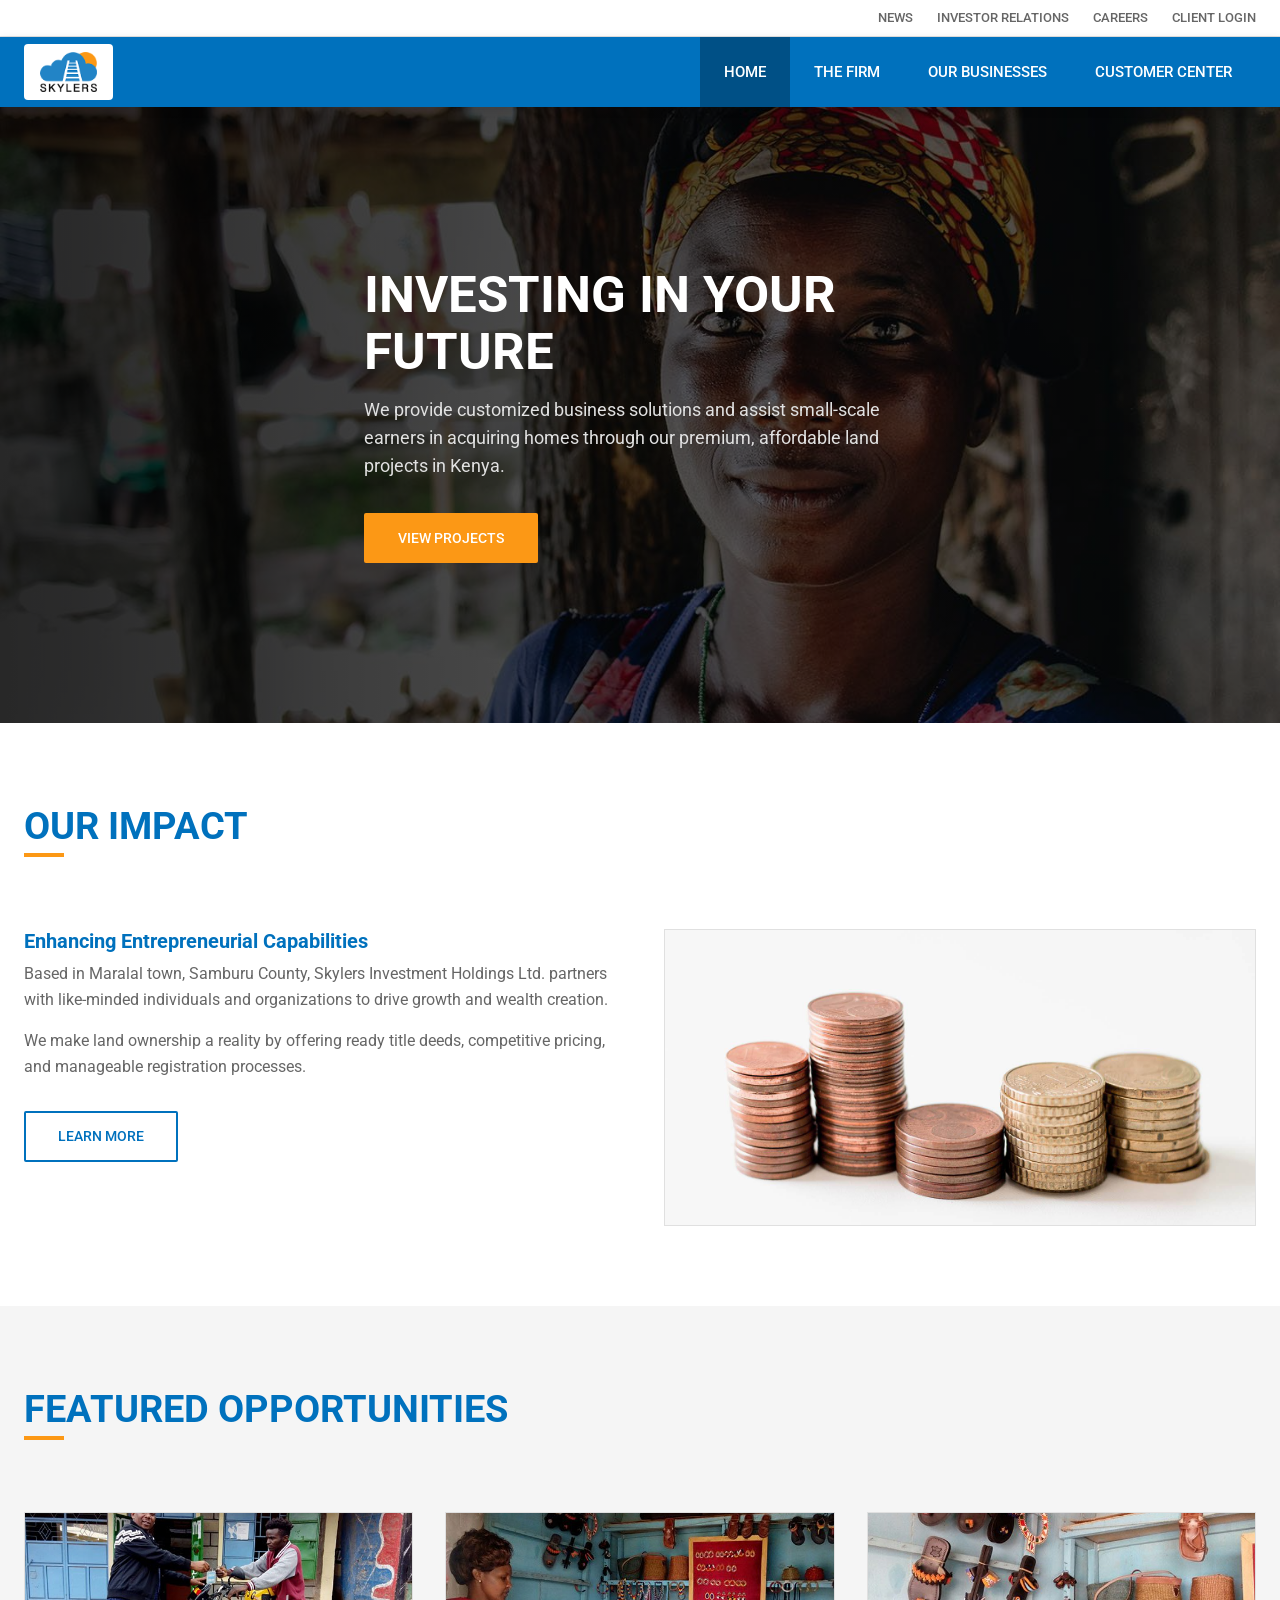
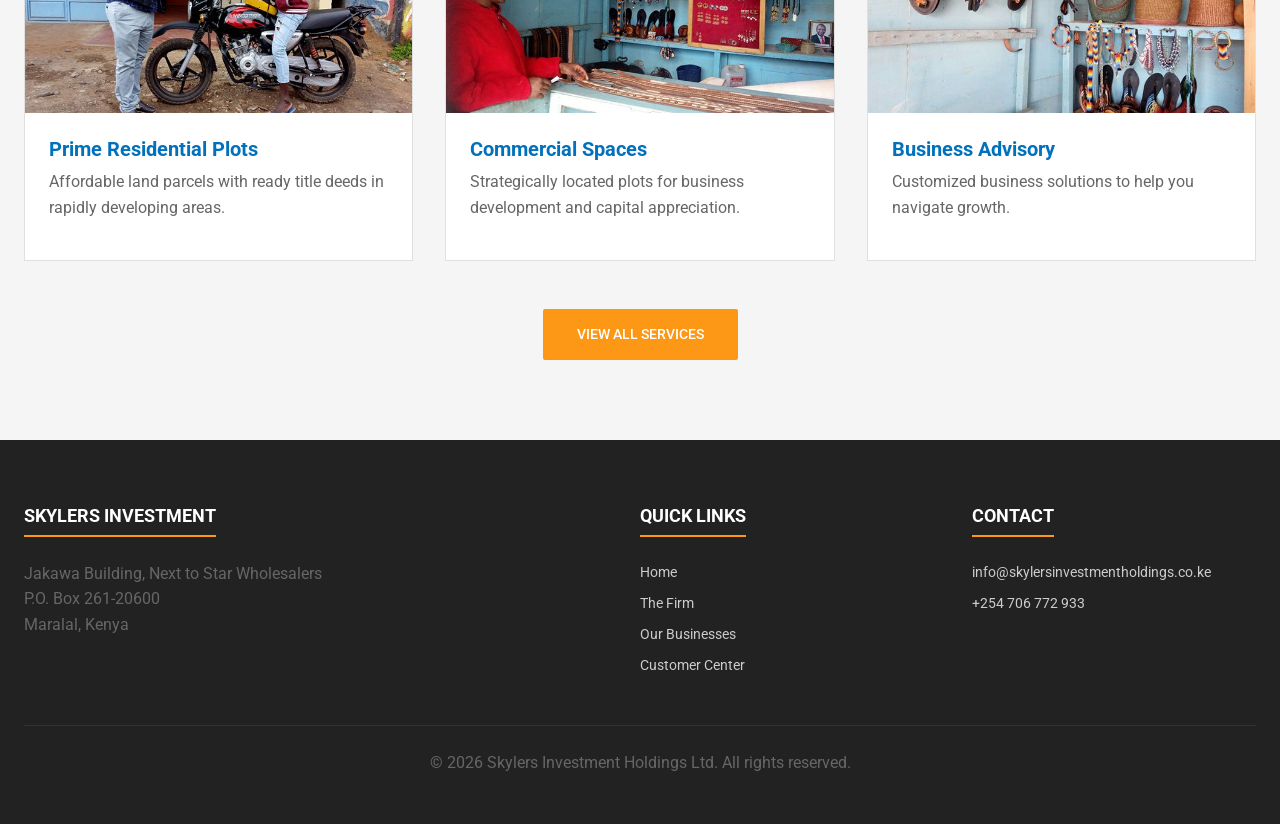
<file: index.html>
<!DOCTYPE html>
<html lang="en">
<head>
    <meta charset="UTF-8">
    <meta name="viewport" content="width=device-width, initial-scale=1.0">
    <title>Skylers Investment Holdings Ltd.</title>
    <meta name="description" content="Skylers Investment Holdings Ltd. is an investments and business development firm based in Maralal, Kenya, offering customized business solutions and affordable land projects.">
    <link rel="stylesheet" href="style.css">
</head>
<body>
    <!-- Top Bar -->
    <div class="top-bar">
        <div class="container top-bar-content">
            <a href="#">News</a>
            <a href="#">Investor Relations</a>
            <a href="#">Careers</a>
            <a href="#">Client Login</a>
        </div>
    </div>

    <!-- Main Header -->
    <header class="header">
        <div class="container nav">
            <a href="index.html" class="logo-container">
                <img src="site-logo.png" alt="Skylers Logo" class="logo-img">
            </a>
            <button class="mobile-menu-btn" aria-label="Toggle menu">☰</button>
            <nav class="nav-links">
                <a href="index.html" class="active">Home</a>
                <a href="about.html">The Firm</a>
                <a href="services.html">Our Businesses</a>
                <a href="contact.html">Customer Center</a>
            </nav>
        </div>
    </header>

    <!-- Hero Section -->
    <section class="hero">
        <img src="business-woman.jpg" alt="Business Solutions" class="hero-bg">
        <div class="container hero-content">
            <h1>Investing in Your Future</h1>
            <p>We provide customized business solutions and assist small-scale earners in acquiring homes through our premium, affordable land projects in Kenya.</p>
            <a href="services.html" class="btn btn-primary">View Projects</a>
        </div>
    </section>

    <!-- Main Content Grid -->
    <section class="section section-white">
        <div class="container">
            <div class="section-header">
                <h2>Our Impact</h2>
            </div>
            <div class="grid-2">
                <div>
                    <h3 style="color: var(--primary);">Enhancing Entrepreneurial Capabilities</h3>
                    <p>Based in Maralal town, Samburu County, Skylers Investment Holdings Ltd. partners with like-minded individuals and organizations to drive growth and wealth creation.</p>
                    <p>We make land ownership a reality by offering ready title deeds, competitive pricing, and manageable registration processes.</p>
                    <a href="about.html" class="btn btn-outline" style="margin-top: 1rem;">Learn More</a>
                </div>
                <div>
                    <img src="coins.jpg" alt="Investment Growth" style="width: 100%; border: 1px solid var(--border);">
                </div>
            </div>
        </div>
    </section>

    <!-- Featured Projects -->
    <section class="section">
        <div class="container">
            <div class="section-header">
                <h2>Featured Opportunities</h2>
            </div>
            <div class="grid-3">
                <div class="card">
                    <div class="card-img-wrapper">
                        <img src="1.jpg" alt="Prime Land Project">
                    </div>
                    <div class="card-body">
                        <h3>Prime Residential Plots</h3>
                        <p>Affordable land parcels with ready title deeds in rapidly developing areas.</p>
                    </div>
                </div>
                <div class="card">
                    <div class="card-img-wrapper">
                        <img src="2.jpg" alt="Commercial Land">
                    </div>
                    <div class="card-body">
                        <h3>Commercial Spaces</h3>
                        <p>Strategically located plots for business development and capital appreciation.</p>
                    </div>
                </div>
                <div class="card">
                    <div class="card-img-wrapper">
                        <img src="3.jpg" alt="Business Solutions">
                    </div>
                    <div class="card-body">
                        <h3>Business Advisory</h3>
                        <p>Customized business solutions to help you navigate growth.</p>
                    </div>
                </div>
            </div>
            <div style="text-align: center; margin-top: 3rem;">
                <a href="services.html" class="btn btn-primary">View All Services</a>
            </div>
        </div>
    </section>

    <!-- Footer -->
    <footer class="footer">
        <div class="container">
            <div class="footer-grid">
                <div class="footer-col">
                    <h3>Skylers Investment</h3>
                    <p>Jakawa Building, Next to Star Wholesalers<br>P.O. Box 261-20600<br>Maralal, Kenya</p>
                </div>
                <div class="footer-col">
                    <h3>Quick Links</h3>
                    <div class="footer-links">
                        <a href="index.html">Home</a>
                        <a href="about.html">The Firm</a>
                        <a href="services.html">Our Businesses</a>
                        <a href="contact.html">Customer Center</a>
                    </div>
                </div>
                <div class="footer-col">
                    <h3>Contact</h3>
                    <div class="footer-links">
                        <a href="mailto:info@skylersinvestmentholdings.co.ke">info@skylersinvestmentholdings.co.ke</a>
                        <a href="tel:+254706772933">+254 706 772 933</a>
                    </div>
                </div>
            </div>
            <div class="footer-bottom">
                <p>&copy; 2026 Skylers Investment Holdings Ltd. All rights reserved.</p>
            </div>
        </div>
    </footer>

    <script src="script.js"></script>
</body>
</html>
</file>
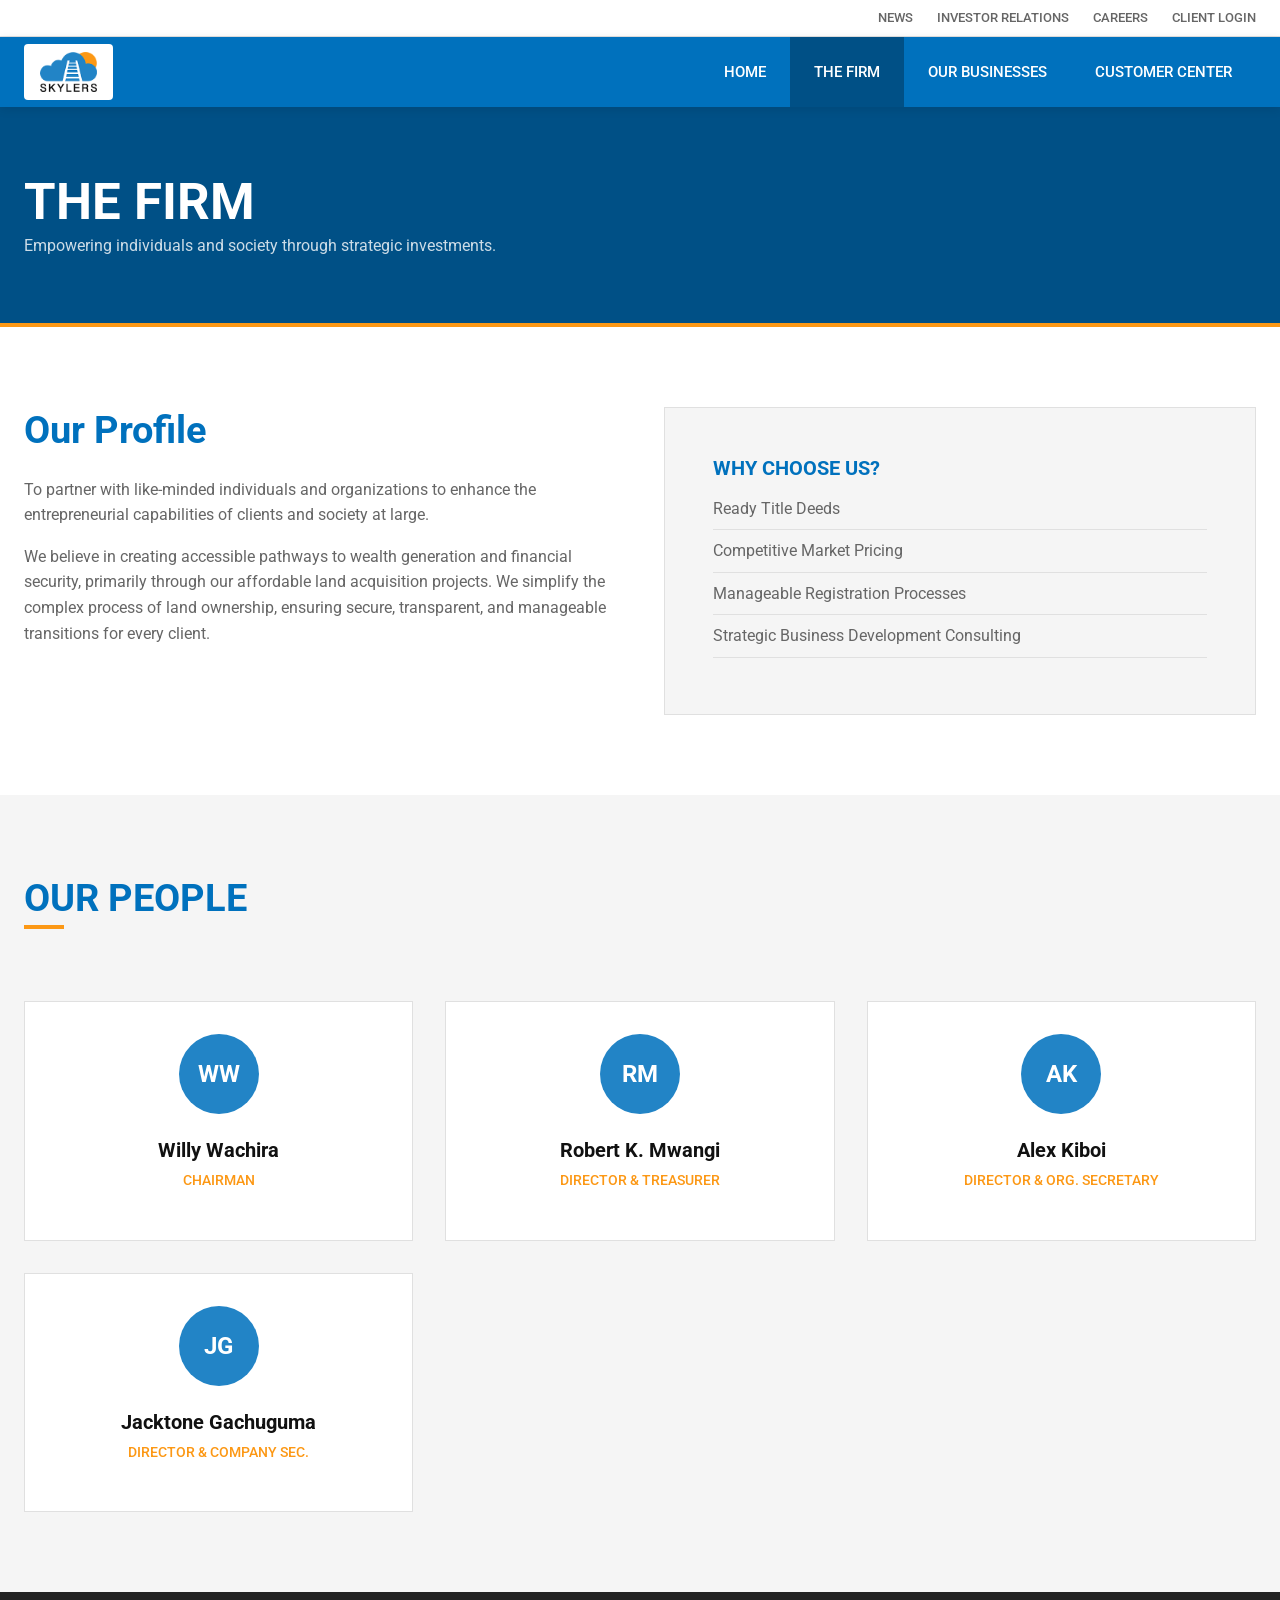
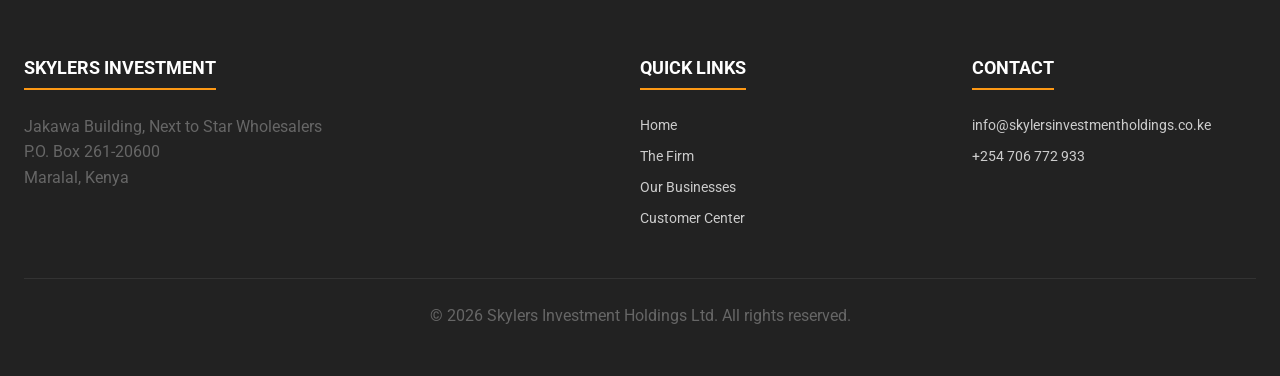
<file: about.html>
<!DOCTYPE html>
<html lang="en">
<head>
    <meta charset="UTF-8">
    <meta name="viewport" content="width=device-width, initial-scale=1.0">
    <title>The Firm | Skylers Investment Holdings Ltd.</title>
    <meta name="description" content="Learn about Skylers Investment Holdings Ltd., our mission, and our board of directors based in Samburu County, Kenya.">
    <link rel="stylesheet" href="style.css">
</head>
<body>
    <!-- Top Bar -->
    <div class="top-bar">
        <div class="container top-bar-content">
            <a href="#">News</a>
            <a href="#">Investor Relations</a>
            <a href="#">Careers</a>
            <a href="#">Client Login</a>
        </div>
    </div>

    <!-- Main Header -->
    <header class="header">
        <div class="container nav">
            <a href="index.html" class="logo-container">
                <img src="site-logo.png" alt="Skylers Logo" class="logo-img">
            </a>
            <button class="mobile-menu-btn" aria-label="Toggle menu">☰</button>
            <nav class="nav-links">
                <a href="index.html">Home</a>
                <a href="about.html" class="active">The Firm</a>
                <a href="services.html">Our Businesses</a>
                <a href="contact.html">Customer Center</a>
            </nav>
        </div>
    </header>

    <!-- Page Header -->
    <section class="page-header">
        <div class="container">
            <h1>The Firm</h1>
            <p style="color: rgba(255,255,255,0.8); margin-bottom: 0;">Empowering individuals and society through strategic investments.</p>
        </div>
    </section>

    <!-- Mission & Vision -->
    <section class="section section-white">
        <div class="container grid-2">
            <div>
                <h2 style="color: var(--primary);">Our Profile</h2>
                <p>To partner with like-minded individuals and organizations to enhance the entrepreneurial capabilities of clients and society at large.</p>
                <p>We believe in creating accessible pathways to wealth generation and financial security, primarily through our affordable land acquisition projects. We simplify the complex process of land ownership, ensuring secure, transparent, and manageable transitions for every client.</p>
            </div>
            <div style="background-color: var(--bg-main); padding: 3rem; border: 1px solid var(--border);">
                <h3 style="color: var(--primary); text-transform: uppercase;">Why Choose Us?</h3>
                <ul style="margin-top: 1rem; color: var(--text-muted);">
                    <li style="margin-bottom: 0.5rem; padding-bottom: 0.5rem; border-bottom: 1px solid var(--border);">Ready Title Deeds</li>
                    <li style="margin-bottom: 0.5rem; padding-bottom: 0.5rem; border-bottom: 1px solid var(--border);">Competitive Market Pricing</li>
                    <li style="margin-bottom: 0.5rem; padding-bottom: 0.5rem; border-bottom: 1px solid var(--border);">Manageable Registration Processes</li>
                    <li style="margin-bottom: 0.5rem; padding-bottom: 0.5rem; border-bottom: 1px solid var(--border);">Strategic Business Development Consulting</li>
                </ul>
            </div>
        </div>
    </section>

    <!-- Leadership -->
    <section class="section">
        <div class="container">
            <div class="section-header">
                <h2>Our People</h2>
            </div>
            <div class="grid-3">
                <div class="card" style="text-align: center; padding: 2rem;">
                    <div style="width: 80px; height: 80px; background-color: var(--primary-light); color: white; border-radius: 50%; display: flex; align-items: center; justify-content: center; font-size: 1.5rem; margin: 0 auto 1.5rem auto; font-weight: bold;">WW</div>
                    <h3>Willy Wachira</h3>
                    <p style="color: var(--accent); font-weight: 500; text-transform: uppercase; font-size: 0.85rem;">Chairman</p>
                </div>
                <div class="card" style="text-align: center; padding: 2rem;">
                    <div style="width: 80px; height: 80px; background-color: var(--primary-light); color: white; border-radius: 50%; display: flex; align-items: center; justify-content: center; font-size: 1.5rem; margin: 0 auto 1.5rem auto; font-weight: bold;">RM</div>
                    <h3>Robert K. Mwangi</h3>
                    <p style="color: var(--accent); font-weight: 500; text-transform: uppercase; font-size: 0.85rem;">Director & Treasurer</p>
                </div>
                <div class="card" style="text-align: center; padding: 2rem;">
                    <div style="width: 80px; height: 80px; background-color: var(--primary-light); color: white; border-radius: 50%; display: flex; align-items: center; justify-content: center; font-size: 1.5rem; margin: 0 auto 1.5rem auto; font-weight: bold;">AK</div>
                    <h3>Alex Kiboi</h3>
                    <p style="color: var(--accent); font-weight: 500; text-transform: uppercase; font-size: 0.85rem;">Director & Org. Secretary</p>
                </div>
                <div class="card" style="text-align: center; padding: 2rem;">
                    <div style="width: 80px; height: 80px; background-color: var(--primary-light); color: white; border-radius: 50%; display: flex; align-items: center; justify-content: center; font-size: 1.5rem; margin: 0 auto 1.5rem auto; font-weight: bold;">JG</div>
                    <h3>Jacktone Gachuguma</h3>
                    <p style="color: var(--accent); font-weight: 500; text-transform: uppercase; font-size: 0.85rem;">Director & Company Sec.</p>
                </div>
            </div>
        </div>
    </section>

    <!-- Footer -->
    <footer class="footer">
        <div class="container">
            <div class="footer-grid">
                <div class="footer-col">
                    <h3>Skylers Investment</h3>
                    <p>Jakawa Building, Next to Star Wholesalers<br>P.O. Box 261-20600<br>Maralal, Kenya</p>
                </div>
                <div class="footer-col">
                    <h3>Quick Links</h3>
                    <div class="footer-links">
                        <a href="index.html">Home</a>
                        <a href="about.html">The Firm</a>
                        <a href="services.html">Our Businesses</a>
                        <a href="contact.html">Customer Center</a>
                    </div>
                </div>
                <div class="footer-col">
                    <h3>Contact</h3>
                    <div class="footer-links">
                        <a href="mailto:info@skylersinvestmentholdings.co.ke">info@skylersinvestmentholdings.co.ke</a>
                        <a href="tel:+254706772933">+254 706 772 933</a>
                    </div>
                </div>
            </div>
            <div class="footer-bottom">
                <p>&copy; 2026 Skylers Investment Holdings Ltd. All rights reserved.</p>
            </div>
        </div>
    </footer>

    <script src="script.js"></script>
</body>
</html>
</file>
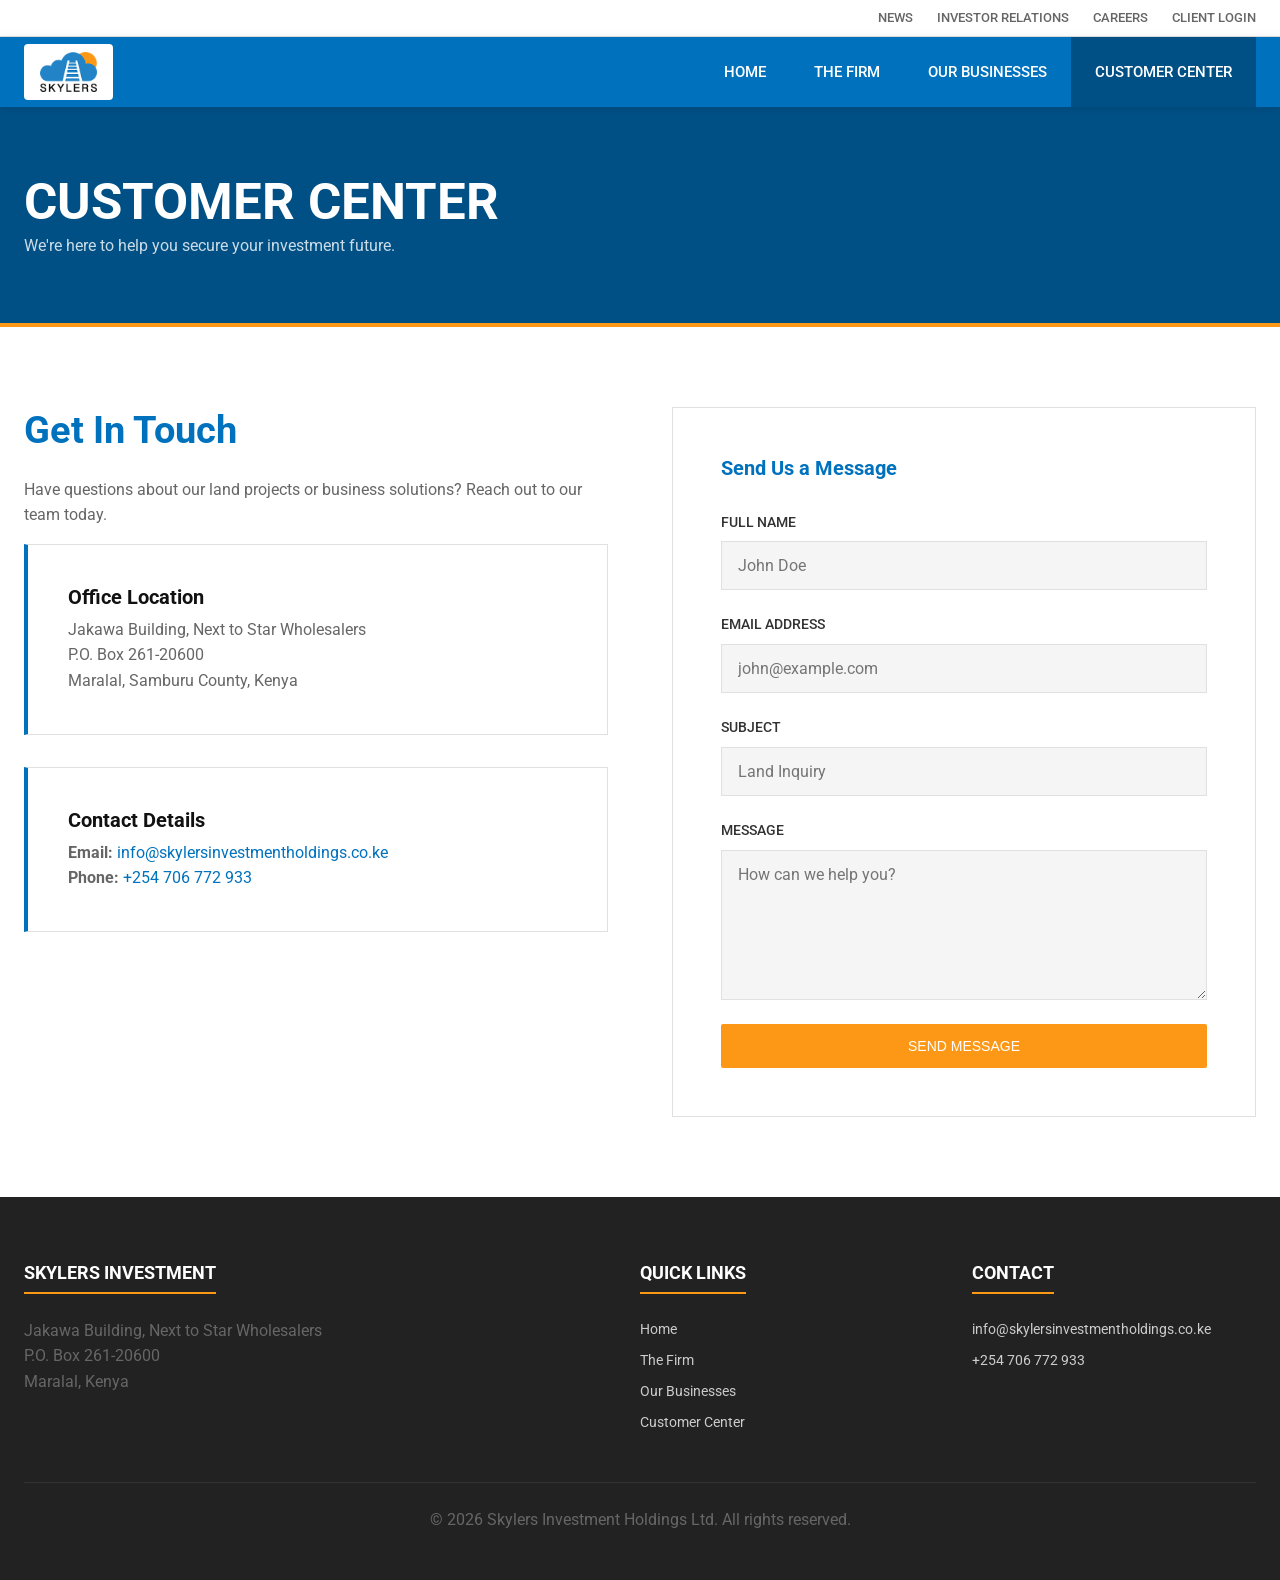
<file: contact.html>
<!DOCTYPE html>
<html lang="en">
<head>
    <meta charset="UTF-8">
    <meta name="viewport" content="width=device-width, initial-scale=1.0">
    <title>Customer Center | Skylers Investment Holdings Ltd.</title>
    <meta name="description" content="Contact Skylers Investment Holdings Ltd. via email or phone. Visit our office at Jakawa Building, Maralal, Kenya.">
    <link rel="stylesheet" href="style.css">
    <style>
        .contact-grid {
            display: grid;
            grid-template-columns: 1fr 1fr;
            gap: 4rem;
        }
        .contact-info-card {
            background-color: var(--bg-white);
            padding: 2.5rem;
            border: 1px solid var(--border);
            margin-bottom: 2rem;
            border-left: 4px solid var(--primary);
        }
        .contact-form {
            display: flex;
            flex-direction: column;
            gap: 1.5rem;
        }
        .form-group {
            display: flex;
            flex-direction: column;
            gap: 0.5rem;
        }
        .form-group label {
            font-weight: 500;
            color: var(--text-main);
            text-transform: uppercase;
            font-size: 0.85rem;
        }
        .form-control {
            padding: 0.875rem 1rem;
            border: 1px solid var(--border);
            background-color: var(--bg-main);
            font-family: inherit;
            font-size: 1rem;
            transition: var(--transition);
        }
        .form-control:focus {
            outline: none;
            border-color: var(--primary);
            background-color: var(--bg-white);
        }
        textarea.form-control {
            resize: vertical;
            min-height: 150px;
        }
        @media (max-width: 768px) {
            .contact-grid {
                grid-template-columns: 1fr;
            }
        }
    </style>
</head>
<body>
    <!-- Top Bar -->
    <div class="top-bar">
        <div class="container top-bar-content">
            <a href="#">News</a>
            <a href="#">Investor Relations</a>
            <a href="#">Careers</a>
            <a href="#">Client Login</a>
        </div>
    </div>

    <!-- Main Header -->
    <header class="header">
        <div class="container nav">
            <a href="index.html" class="logo-container">
                <img src="site-logo.png" alt="Skylers Logo" class="logo-img">
            </a>
            <button class="mobile-menu-btn" aria-label="Toggle menu">☰</button>
            <nav class="nav-links">
                <a href="index.html">Home</a>
                <a href="about.html">The Firm</a>
                <a href="services.html">Our Businesses</a>
                <a href="contact.html" class="active">Customer Center</a>
            </nav>
        </div>
    </header>

    <!-- Page Header -->
    <section class="page-header">
        <div class="container">
            <h1>Customer Center</h1>
            <p style="color: rgba(255,255,255,0.8); margin-bottom: 0;">We're here to help you secure your investment future.</p>
        </div>
    </section>

    <!-- Contact Section -->
    <section class="section section-white">
        <div class="container contact-grid">
            <div>
                <h2 style="color: var(--primary);">Get In Touch</h2>
                <p>Have questions about our land projects or business solutions? Reach out to our team today.</p>
                
                <div class="contact-info-card">
                    <h3 style="margin-bottom: 0.5rem;">Office Location</h3>
                    <p style="margin-bottom: 0;">Jakawa Building, Next to Star Wholesalers<br>P.O. Box 261-20600<br>Maralal, Samburu County, Kenya</p>
                </div>
                
                <div class="contact-info-card">
                    <h3 style="margin-bottom: 0.5rem;">Contact Details</h3>
                    <p style="margin-bottom: 0;">
                        <strong>Email:</strong> <a href="mailto:info@skylersinvestmentholdings.co.ke" style="color: var(--primary);">info@skylersinvestmentholdings.co.ke</a><br>
                        <strong>Phone:</strong> <a href="tel:+254706772933" style="color: var(--primary);">+254 706 772 933</a>
                    </p>
                </div>
            </div>
            
            <div>
                <div style="background-color: var(--bg-white); padding: 3rem; border: 1px solid var(--border);">
                    <h3 style="margin-bottom: 2rem; color: var(--primary);">Send Us a Message</h3>
                    <form class="contact-form" action="#" method="POST" onsubmit="event.preventDefault(); alert('Thank you for your message. We will get back to you shortly.');">
                        <div class="form-group">
                            <label for="name">Full Name</label>
                            <input type="text" id="name" class="form-control" required placeholder="John Doe">
                        </div>
                        <div class="form-group">
                            <label for="email">Email Address</label>
                            <input type="email" id="email" class="form-control" required placeholder="john@example.com">
                        </div>
                        <div class="form-group">
                            <label for="subject">Subject</label>
                            <input type="text" id="subject" class="form-control" required placeholder="Land Inquiry">
                        </div>
                        <div class="form-group">
                            <label for="message">Message</label>
                            <textarea id="message" class="form-control" required placeholder="How can we help you?"></textarea>
                        </div>
                        <button type="submit" class="btn btn-primary" style="width: 100%;">Send Message</button>
                    </form>
                </div>
            </div>
        </div>
    </section>

    <!-- Footer -->
    <footer class="footer">
        <div class="container">
            <div class="footer-grid">
                <div class="footer-col">
                    <h3>Skylers Investment</h3>
                    <p>Jakawa Building, Next to Star Wholesalers<br>P.O. Box 261-20600<br>Maralal, Kenya</p>
                </div>
                <div class="footer-col">
                    <h3>Quick Links</h3>
                    <div class="footer-links">
                        <a href="index.html">Home</a>
                        <a href="about.html">The Firm</a>
                        <a href="services.html">Our Businesses</a>
                        <a href="contact.html">Customer Center</a>
                    </div>
                </div>
                <div class="footer-col">
                    <h3>Contact</h3>
                    <div class="footer-links">
                        <a href="mailto:info@skylersinvestmentholdings.co.ke">info@skylersinvestmentholdings.co.ke</a>
                        <a href="tel:+254706772933">+254 706 772 933</a>
                    </div>
                </div>
            </div>
            <div class="footer-bottom">
                <p>&copy; 2026 Skylers Investment Holdings Ltd. All rights reserved.</p>
            </div>
        </div>
    </footer>

    <script src="script.js"></script>
</body>
</html>
</file>
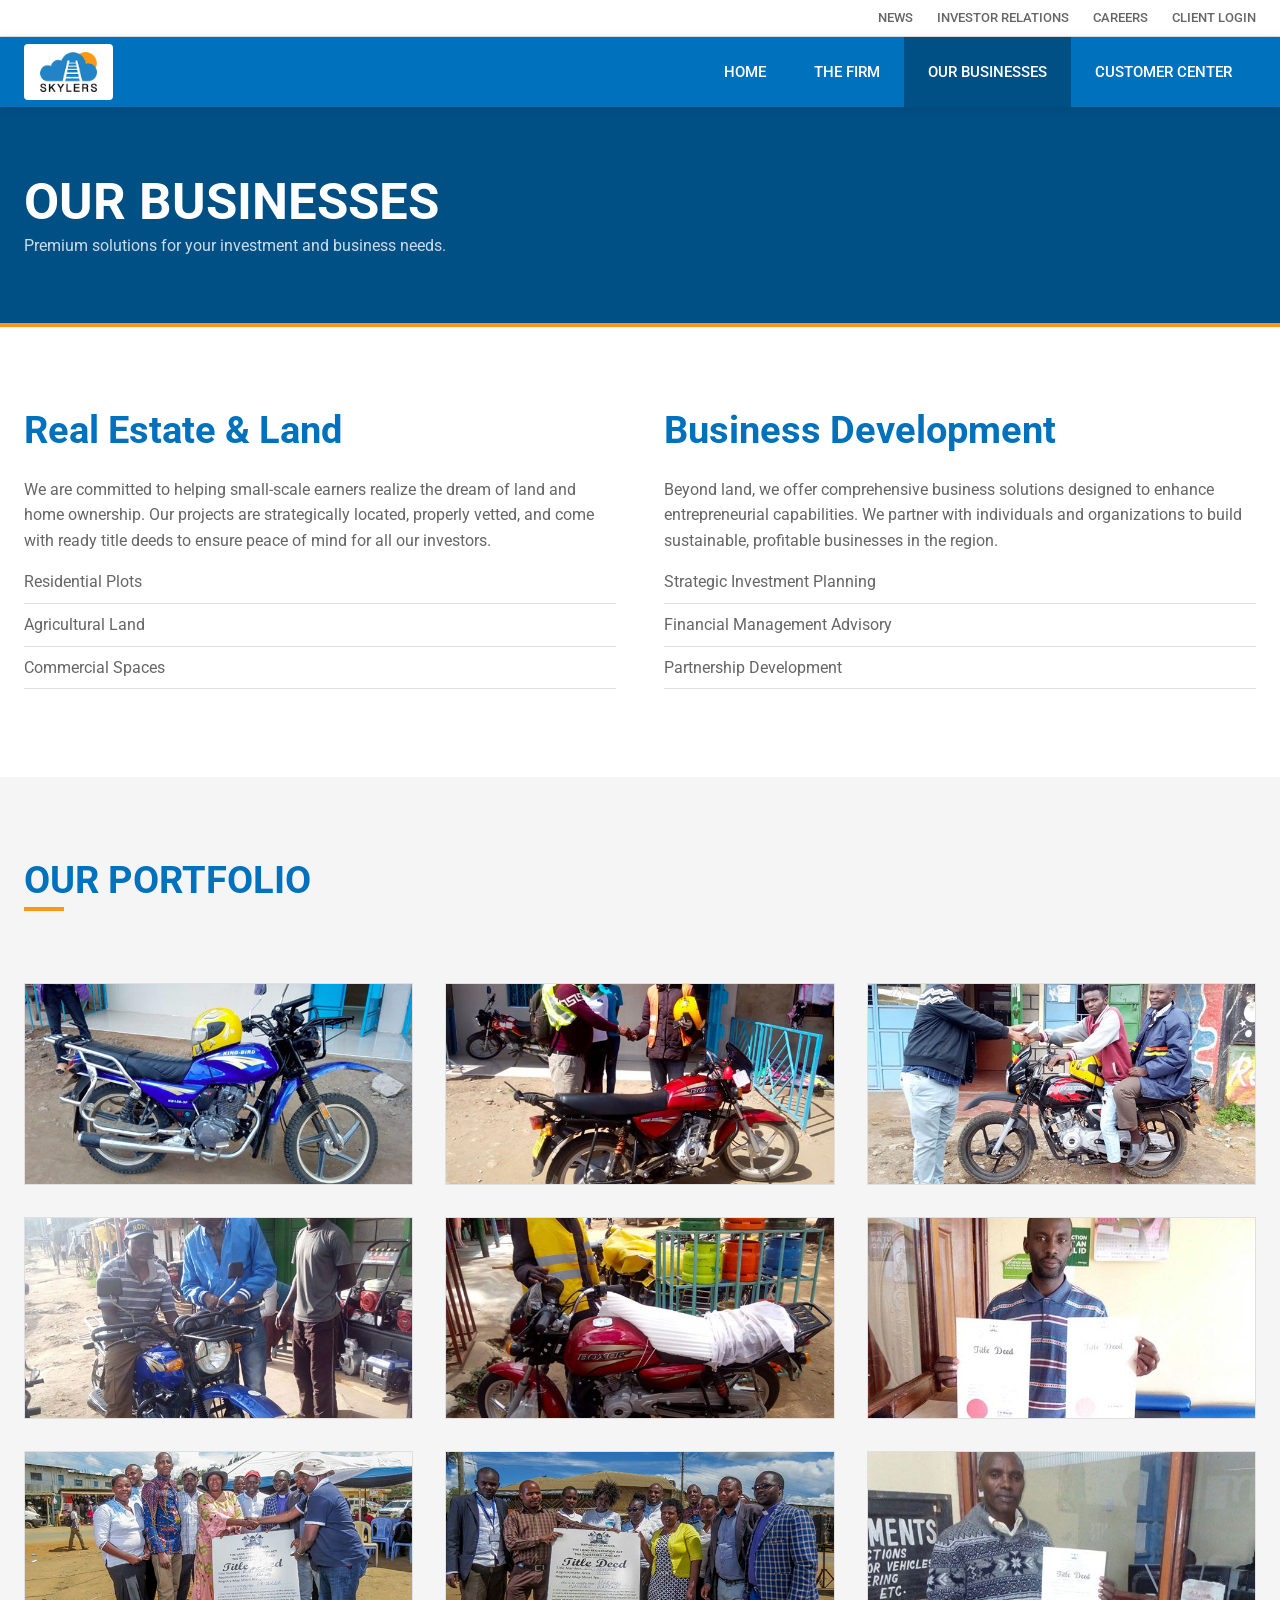
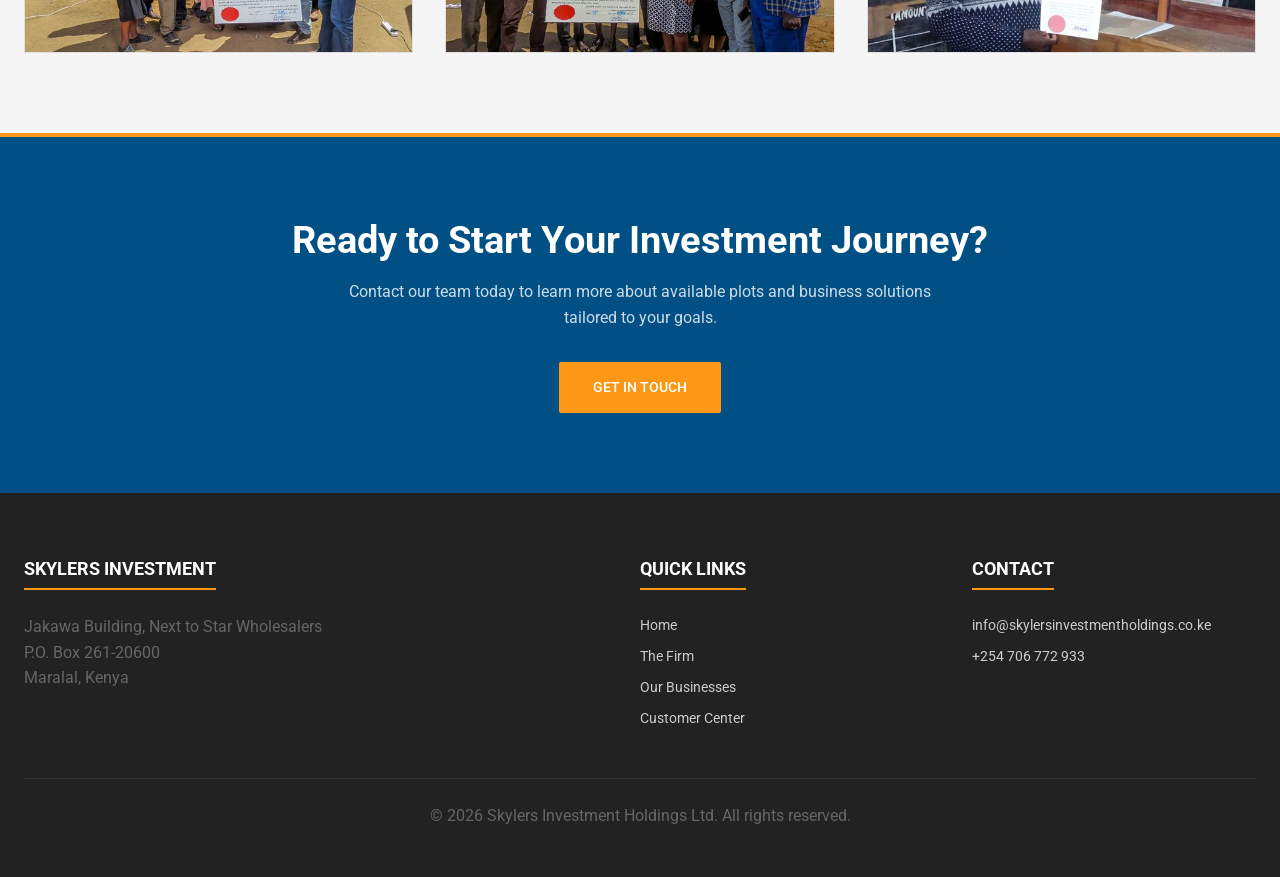
<file: services.html>
<!DOCTYPE html>
<html lang="en">
<head>
    <meta charset="UTF-8">
    <meta name="viewport" content="width=device-width, initial-scale=1.0">
    <title>Our Businesses | Skylers Investment Holdings Ltd.</title>
    <meta name="description" content="Explore our affordable land projects, commercial spaces, and business development services in Samburu County, Kenya.">
    <link rel="stylesheet" href="style.css">
</head>
<body>
    <!-- Top Bar -->
    <div class="top-bar">
        <div class="container top-bar-content">
            <a href="#">News</a>
            <a href="#">Investor Relations</a>
            <a href="#">Careers</a>
            <a href="#">Client Login</a>
        </div>
    </div>

    <!-- Main Header -->
    <header class="header">
        <div class="container nav">
            <a href="index.html" class="logo-container">
                <img src="site-logo.png" alt="Skylers Logo" class="logo-img">
            </a>
            <button class="mobile-menu-btn" aria-label="Toggle menu">☰</button>
            <nav class="nav-links">
                <a href="index.html">Home</a>
                <a href="about.html">The Firm</a>
                <a href="services.html" class="active">Our Businesses</a>
                <a href="contact.html">Customer Center</a>
            </nav>
        </div>
    </header>

    <!-- Page Header -->
    <section class="page-header">
        <div class="container">
            <h1>Our Businesses</h1>
            <p style="color: rgba(255,255,255,0.8); margin-bottom: 0;">Premium solutions for your investment and business needs.</p>
        </div>
    </section>

    <!-- Services Overview -->
    <section class="section section-white">
        <div class="container grid-2">
            <div>
                <h2 style="color: var(--primary);">Real Estate & Land</h2>
                <p>We are committed to helping small-scale earners realize the dream of land and home ownership. Our projects are strategically located, properly vetted, and come with ready title deeds to ensure peace of mind for all our investors.</p>
                <ul style="margin-top: 1rem; color: var(--text-muted);">
                    <li style="margin-bottom: 0.5rem; padding-bottom: 0.5rem; border-bottom: 1px solid var(--border);">Residential Plots</li>
                    <li style="margin-bottom: 0.5rem; padding-bottom: 0.5rem; border-bottom: 1px solid var(--border);">Agricultural Land</li>
                    <li style="margin-bottom: 0.5rem; padding-bottom: 0.5rem; border-bottom: 1px solid var(--border);">Commercial Spaces</li>
                </ul>
            </div>
            <div>
                <h2 style="color: var(--primary);">Business Development</h2>
                <p>Beyond land, we offer comprehensive business solutions designed to enhance entrepreneurial capabilities. We partner with individuals and organizations to build sustainable, profitable businesses in the region.</p>
                <ul style="margin-top: 1rem; color: var(--text-muted);">
                    <li style="margin-bottom: 0.5rem; padding-bottom: 0.5rem; border-bottom: 1px solid var(--border);">Strategic Investment Planning</li>
                    <li style="margin-bottom: 0.5rem; padding-bottom: 0.5rem; border-bottom: 1px solid var(--border);">Financial Management Advisory</li>
                    <li style="margin-bottom: 0.5rem; padding-bottom: 0.5rem; border-bottom: 1px solid var(--border);">Partnership Development</li>
                </ul>
            </div>
        </div>
    </section>

    <!-- Gallery / Projects -->
    <section class="section">
        <div class="container">
            <div class="section-header">
                <h2>Our Portfolio</h2>
            </div>
            <div class="grid-3">
                <!-- Gallery Items -->
                <div class="card">
                    <div class="card-img-wrapper">
                        <img src="4.jpg" alt="Project Image 4">
                    </div>
                </div>
                <div class="card">
                    <div class="card-img-wrapper">
                        <img src="5.jpg" alt="Project Image 5">
                    </div>
                </div>
                <div class="card">
                    <div class="card-img-wrapper">
                        <img src="6.jpg" alt="Project Image 6">
                    </div>
                </div>
                <div class="card">
                    <div class="card-img-wrapper">
                        <img src="7.jpg" alt="Project Image 7">
                    </div>
                </div>
                <div class="card">
                    <div class="card-img-wrapper">
                        <img src="8.jpg" alt="Project Image 8">
                    </div>
                </div>
                <div class="card">
                    <div class="card-img-wrapper">
                        <img src="9.jpg" alt="Project Image 9">
                    </div>
                </div>
                <div class="card">
                    <div class="card-img-wrapper">
                        <img src="10.jpg" alt="Project Image 10">
                    </div>
                </div>
                <div class="card">
                    <div class="card-img-wrapper">
                        <img src="11.jpg" alt="Project Image 11">
                    </div>
                </div>
                <div class="card">
                    <div class="card-img-wrapper">
                        <img src="12.jpg" alt="Project Image 12">
                    </div>
                </div>
            </div>
        </div>
    </section>

    <!-- CTA -->
    <section class="section" style="background-color: var(--primary-dark); color: white; text-align: center; border-top: 4px solid var(--accent);">
        <div class="container">
            <h2 style="color: white; margin-bottom: 1rem;">Ready to Start Your Investment Journey?</h2>
            <p style="color: rgba(255,255,255,0.8); max-width: 600px; margin: 0 auto 2rem auto;">Contact our team today to learn more about available plots and business solutions tailored to your goals.</p>
            <a href="contact.html" class="btn btn-primary">Get in Touch</a>
        </div>
    </section>

    <!-- Footer -->
    <footer class="footer">
        <div class="container">
            <div class="footer-grid">
                <div class="footer-col">
                    <h3>Skylers Investment</h3>
                    <p>Jakawa Building, Next to Star Wholesalers<br>P.O. Box 261-20600<br>Maralal, Kenya</p>
                </div>
                <div class="footer-col">
                    <h3>Quick Links</h3>
                    <div class="footer-links">
                        <a href="index.html">Home</a>
                        <a href="about.html">The Firm</a>
                        <a href="services.html">Our Businesses</a>
                        <a href="contact.html">Customer Center</a>
                    </div>
                </div>
                <div class="footer-col">
                    <h3>Contact</h3>
                    <div class="footer-links">
                        <a href="mailto:info@skylersinvestmentholdings.co.ke">info@skylersinvestmentholdings.co.ke</a>
                        <a href="tel:+254706772933">+254 706 772 933</a>
                    </div>
                </div>
            </div>
            <div class="footer-bottom">
                <p>&copy; 2026 Skylers Investment Holdings Ltd. All rights reserved.</p>
            </div>
        </div>
    </footer>

    <script src="script.js"></script>
</body>
</html>
</file>
<file: style.css>
@import url('https://fonts.googleapis.com/css2?family=Roboto:wght@300;400;500;700&display=swap');

:root {
  /* Logo Theme Colors */
  --primary: #0071BD; /* Strong corporate blue */
  --primary-light: #2284C6;
  --primary-dark: #005086;
  --accent: #FC9815; /* Orange/Amber accent */
  --accent-hover: #e0830c;
  
  --text-main: #333333;
  --text-muted: #666666;
  --bg-main: #f5f5f5; /* Cytonn uses light grey backgrounds */
  --bg-white: #ffffff;
  --border: #e0e0e0;
  
  --container-width: 1280px;
  --transition: all 0.25s ease-in-out;
}

* {
  margin: 0;
  padding: 0;
  box-sizing: border-box;
}

body {
  font-family: 'Roboto', sans-serif;
  color: var(--text-main);
  background-color: var(--bg-main);
  line-height: 1.6;
  -webkit-font-smoothing: antialiased;
}

a {
  text-decoration: none;
  color: inherit;
  transition: var(--transition);
}

ul {
  list-style: none;
}

img {
  max-width: 100%;
  height: auto;
  display: block;
}

/* Container */
.container {
  max-width: var(--container-width);
  margin: 0 auto;
  padding: 0 1.5rem;
}

/* Typography */
h1, h2, h3, h4, h5 {
  font-weight: 700;
  line-height: 1.2;
  color: #111;
}

h1 { font-size: clamp(2.5rem, 4vw, 3.5rem); }
h2 { font-size: clamp(2rem, 3vw, 2.5rem); margin-bottom: 1.5rem; }
h3 { font-size: 1.25rem; margin-bottom: 0.5rem; }
p { margin-bottom: 1rem; font-size: 1rem; color: var(--text-muted); }

/* Buttons */
.btn {
  display: inline-block;
  padding: 0.75rem 2rem;
  border-radius: 2px;
  font-weight: 500;
  text-transform: uppercase;
  font-size: 0.875rem;
  text-align: center;
  cursor: pointer;
  border: 2px solid transparent;
  transition: var(--transition);
}

.btn-primary {
  background-color: var(--accent);
  color: #fff;
}

.btn-primary:hover {
  background-color: var(--accent-hover);
}

.btn-outline {
  border-color: var(--primary);
  color: var(--primary);
}

.btn-outline:hover {
  background-color: var(--primary);
  color: #fff;
}

/* Top Bar (Cytonn Style) */
.top-bar {
  background-color: var(--bg-white);
  border-bottom: 1px solid var(--border);
  font-size: 0.8rem;
  padding: 0.5rem 0;
}

.top-bar-content {
  display: flex;
  justify-content: flex-end;
  gap: 1.5rem;
}

.top-bar a {
  color: var(--text-muted);
  font-weight: 500;
  text-transform: uppercase;
}

.top-bar a:hover {
  color: var(--primary);
}

/* Main Header */
.header {
  background-color: var(--primary);
  position: sticky;
  top: 0;
  z-index: 1000;
  box-shadow: 0 2px 10px rgba(0,0,0,0.1);
}

.nav {
  display: flex;
  justify-content: space-between;
  align-items: center;
  height: 70px;
}

.logo-container {
  display: flex;
  align-items: center;
  background-color: var(--bg-white);
  padding: 0.5rem 1rem;
  border-radius: 4px;
}

.logo-img {
  height: 40px;
  width: auto;
}

.nav-links {
  display: flex;
  height: 100%;
}

.nav-links a {
  display: flex;
  align-items: center;
  padding: 0 1.5rem;
  color: #ffffff;
  font-weight: 500;
  font-size: 0.95rem;
  text-transform: uppercase;
  height: 100%;
}

.nav-links a:hover,
.nav-links a.active {
  background-color: var(--primary-dark);
}

.mobile-menu-btn {
  display: none;
  background: none;
  border: none;
  font-size: 1.5rem;
  color: #fff;
  cursor: pointer;
}

/* Hero Cytonn Style */
.hero {
  position: relative;
  background-color: #111;
  color: #fff;
  padding: 10rem 0;
  overflow: hidden;
}

.hero::before {
  content: '';
  position: absolute;
  top: 0;
  left: 0;
  right: 0;
  bottom: 0;
  background: linear-gradient(90deg, rgba(0,0,0,0.8) 0%, rgba(0,0,0,0.4) 100%);
  z-index: 1;
}

.hero-bg {
  position: absolute;
  top: 0;
  left: 0;
  width: 100%;
  height: 100%;
  object-fit: cover;
  opacity: 0.8;
}

.hero-content {
  position: relative;
  z-index: 2;
  max-width: 600px;
}

.hero h1 {
  color: #fff;
  margin-bottom: 1rem;
  text-transform: uppercase;
  line-height: 1.1;
}

.hero p {
  font-size: 1.1rem;
  color: #e0e0e0;
  margin-bottom: 2rem;
}

/* Sections */
.section {
  padding: 5rem 0;
}

.section-white {
  background-color: var(--bg-white);
}

.section-header {
  margin-bottom: 3rem;
}

.section-header h2 {
  position: relative;
  display: inline-block;
  padding-bottom: 0.5rem;
  color: var(--primary);
  text-transform: uppercase;
}

.section-header h2::after {
  content: '';
  position: absolute;
  width: 40px;
  height: 4px;
  background-color: var(--accent);
  bottom: 0;
  left: 0;
}

/* Grids */
.grid-2 {
  display: grid;
  grid-template-columns: 1fr 1fr;
  gap: 3rem;
}

.grid-3 {
  display: grid;
  grid-template-columns: repeat(3, 1fr);
  gap: 2rem;
}

/* Corporate Cards */
.card {
  background: var(--bg-white);
  border: 1px solid var(--border);
  transition: var(--transition);
}

.card:hover {
  box-shadow: 0 10px 20px rgba(0,0,0,0.05);
  border-color: var(--primary-light);
}

.card-img-wrapper {
  height: 200px;
  overflow: hidden;
}

.card-img-wrapper img {
  width: 100%;
  height: 100%;
  object-fit: cover;
  transition: transform 0.5s ease;
}

.card:hover .card-img-wrapper img {
  transform: scale(1.05);
}

.card-body {
  padding: 1.5rem;
}

.card-body h3 {
  color: var(--primary);
}

/* Page Headers */
.page-header {
  background-color: var(--primary-dark);
  color: #fff;
  padding: 4rem 0;
  border-bottom: 4px solid var(--accent);
}

.page-header h1 {
  color: #fff;
  text-transform: uppercase;
}

/* Footer Cytonn Style */
.footer {
  background-color: #222;
  color: #ccc;
  padding: 4rem 0 2rem 0;
}

.footer-grid {
  display: grid;
  grid-template-columns: 2fr 1fr 1fr;
  gap: 3rem;
  margin-bottom: 3rem;
}

.footer-col h3 {
  color: #fff;
  font-size: 1.1rem;
  margin-bottom: 1.5rem;
  text-transform: uppercase;
  border-bottom: 2px solid var(--accent);
  display: inline-block;
  padding-bottom: 0.5rem;
}

.footer-links {
  display: flex;
  flex-direction: column;
  gap: 0.5rem;
}

.footer-links a {
  color: #ccc;
  font-size: 0.9rem;
}

.footer-links a:hover {
  color: var(--accent);
}

.footer-bottom {
  border-top: 1px solid #333;
  padding-top: 1.5rem;
  text-align: center;
  font-size: 0.8rem;
}

/* Responsive */
@media (max-width: 992px) {
  .grid-2 { grid-template-columns: 1fr; }
  .grid-3 { grid-template-columns: repeat(2, 1fr); }
}

@media (max-width: 768px) {
  .top-bar { display: none; }
  
  .nav-links {
    display: none;
    position: absolute;
    top: 70px;
    left: 0;
    width: 100%;
    background-color: var(--primary);
    flex-direction: column;
    height: auto;
  }
  
  .nav-links.active {
    display: flex;
  }
  
  .nav-links a {
    padding: 1rem 1.5rem;
    border-top: 1px solid rgba(255,255,255,0.1);
  }
  
  .mobile-menu-btn { display: block; }
  .grid-3 { grid-template-columns: 1fr; }
  .footer-grid { grid-template-columns: 1fr; }
}
</file>
